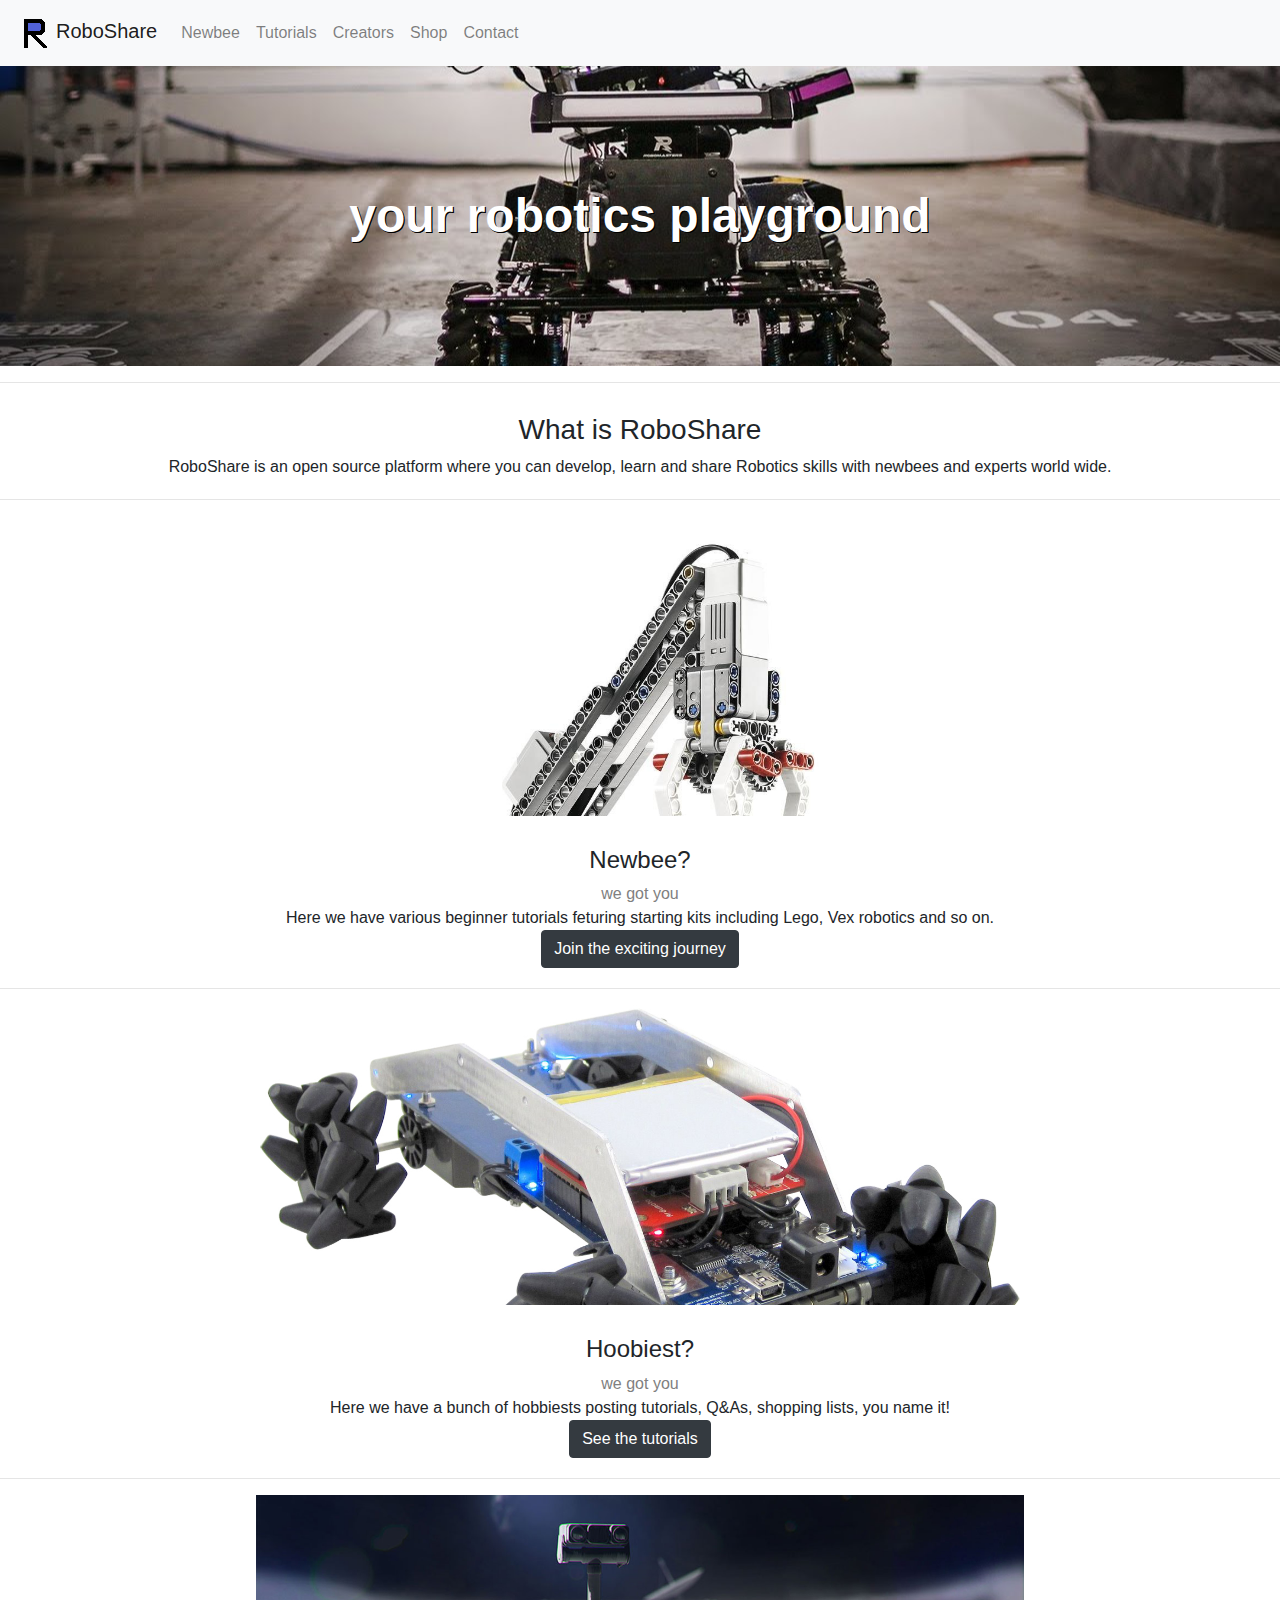
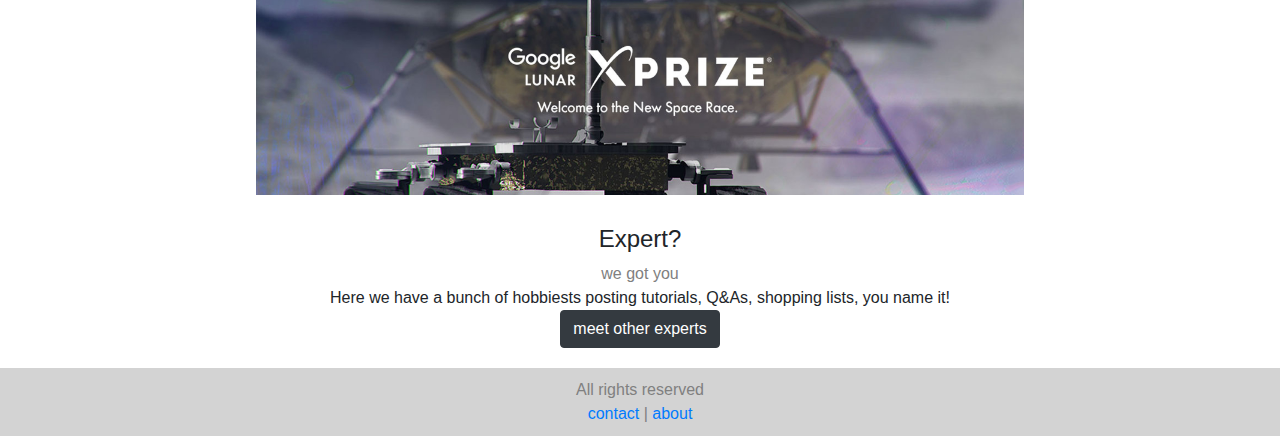
<file: index.html>
<!DOCTYPE html>
<html>
<head>
	<title>RoboShare</title>

	<meta name="viewport" content="width=device-width, initial-scale=1.0">
	<meta name="description" content="robotics for newbees">
  	<meta name="keywords" content="Robot,beginer">
  	<meta name="author" content="Zhuoiwei Zhang">

	<link rel="stylesheet" type="text/css" href="css/bootstrap.min.css">
	<link rel="stylesheet" type="text/css" href="css/main.css">	

	
	<link rel="stylesheet" type="text/css" href="css/lightbox.min.css">
	
</head>
<body>


	<nav class="navbar navbar-expand-lg navbar-light bg-light">

	  
	  <a class="navbar-brand" href="index.html"><img src="img/logo.png">RoboShare</a>
	  
	  <button class="navbar-toggler" type="button" data-toggle="collapse" data-target="#navbarNav" aria-controls="navbarNav" aria-expanded="false" aria-label="Toggle navigation">
	  	<span class="sr-only">(current)</span>
	    <span class="navbar-toggler-icon"></span>
	  </button>
	  
	  <div class="collapse navbar-collapse" id="navbarNav">
	    <ul class="navbar-nav">
	      <li class="nav-item">
	        <a class="nav-link" href="newbee.html">Newbee</a>
	      </li>
	      <li class="nav-item">
	        <a class="nav-link" href="tutorials.html">Tutorials</a>
	      </li>
	      <li class="nav-item">
	        <a class="nav-link" href="creators.html">Creators</a>
	      </li>
	      <li class="nav-item">
	        <a class="nav-link" href="shop.html">Shop</a>
	      </li>
	      <li class="nav-item">
	        <a class="nav-link" href="contact.html">Contact</a>
	      </li>
	    </ul>
	  </div>
	</nav>

	
	<div id="_wide">
		<p>your robotics playground</p>
	</div>


	<hr>
		<div class="_content">
			<h3>What is RoboShare</h3>
		<div>
			RoboShare is an open source platform where you can develop, learn and share Robotics skills with newbees and experts world wide.
		</div>
		</div>
	<hr>

	<div id="parallax-container">
		<img src="img/newbee.jpg" alt="USC" class="rellax-item" data-rellax-speed="4">

	</div>

	<div class="_content">
		<h4>Newbee?</h4>
		<div class="_footerline">we got you</div>
		<div>
			Here we have various beginner tutorials feturing starting kits including Lego, Vex robotics and so on.
		</div>

		<button type="button" class="btn btn-dark">
			<a href="newbee.html" class="_linkModifier2">Join the exciting journey</a>
		</button>
	</div>

	<hr>
	<div id="parallax-container">
		<img src="img/hobby.jpg" alt="USC" class="rellax-item" data-rellax-speed="1">
	</div>

	
	<div class="_content">
		<h4>Hoobiest?</h4>
		<div class="_footerline">we got you</div>
		<div>
			Here we have a bunch of hobbiests posting tutorials, Q&As, shopping lists, you name it!
		</div>

		<button type="button" class="btn btn-dark">
			<a href="tutorials.html" class="_linkModifier2">See the tutorials</a>
		</button>
	</div>

	<hr>
	<div id="parallax-container">
		<img src="img/expert.jpg" alt="USC" class="rellax-item" data-rellax-speed="0">
	</div>
	<div class="_content">
		<h4>Expert?</h4>
		<div class="_footerline">we got you</div>
		<div>
			Here we have a bunch of hobbiests posting tutorials, Q&As, shopping lists, you name it!
		</div>

		<button type="button" class="btn btn-dark">
			<a href="creators.html" class="_linkModifier2">meet other experts</a>
		</button>

	</div>
	
<div id="_footer">
	<div class="_footerline">
		All rights reserved
	</div>
	<div class="_footerline">
		<a href="contact.html">contact</a>
		 | 
		<a href="summary/a5.html">about</a>
	</div>
</div>



<script
  src="https://code.jquery.com/jquery-3.2.1.min.js"
  integrity="sha256-hwg4gsxgFZhOsEEamdOYGBf13FyQuiTwlAQgxVSNgt4="
  crossorigin="anonymous"></script>
<script type="" src="js/bootstrap.bundle.js"></script>

<script type="text/javascript" src="js/rellax.js"></script>
	
	<script type="text/javascript">
		var rellax = new Rellax('.rellax-item');
	</script>


	<script type="text/javascript" src="js/lightbox-plus-jquery.min.js"></script>



</body>
</html>
</file>
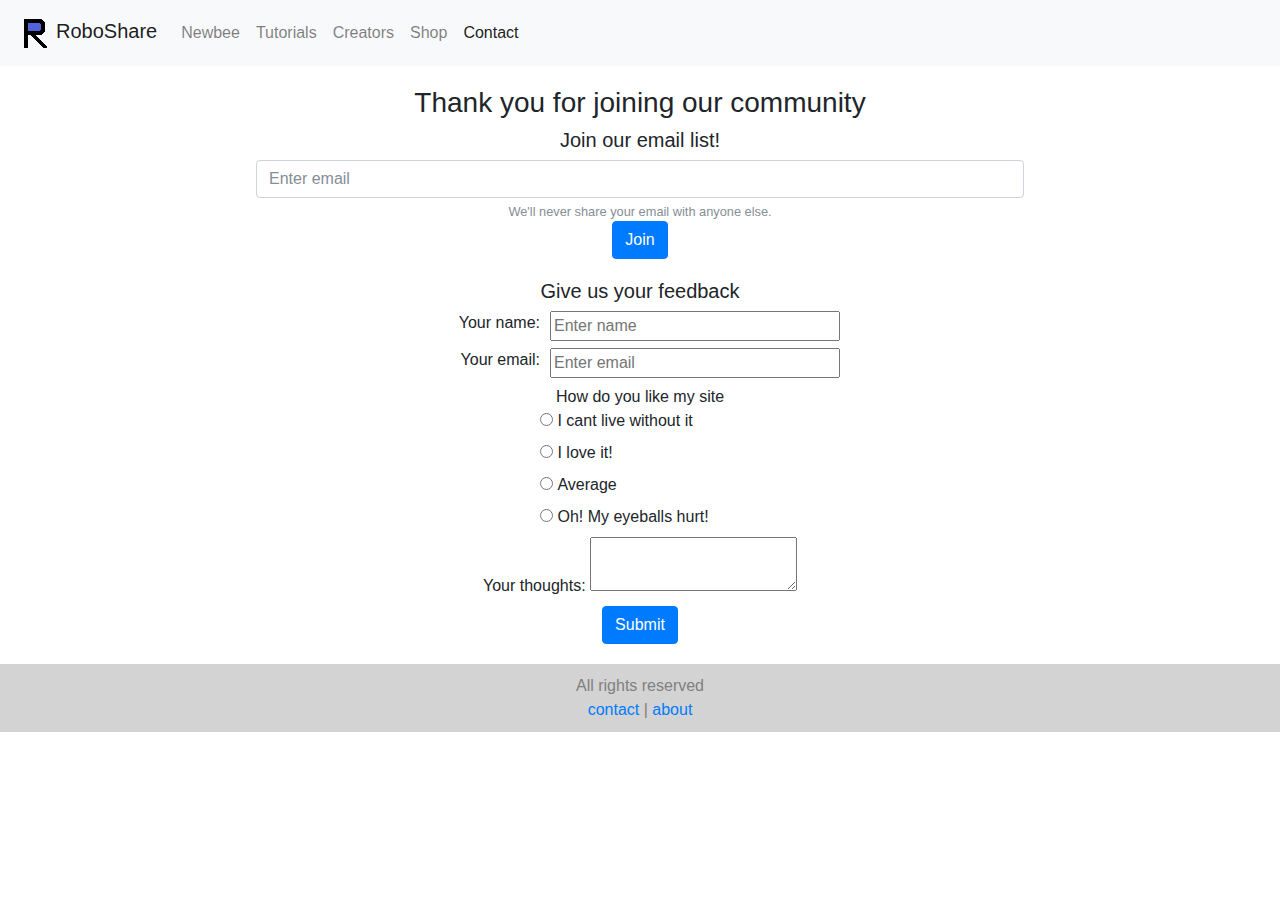
<file: contact.html>
<!DOCTYPE html>
<html>
<head>
	<title>RoboShare</title>
	<meta name="viewport" content="width=device-width, initial-scale=1.0">
	<meta name="description" content="robotics for newbees">
  	<meta name="keywords" content="Robot,beginer">
  	<meta name="author" content="Zhuoiwei Zhang">

	<link rel="stylesheet" type="text/css" href="css/bootstrap.min.css">
	<link rel="stylesheet" type="text/css" href="css/main.css">

	
</head>
<body>


	<nav class="navbar navbar-expand-lg navbar-light bg-light">

	  
	  <a class="navbar-brand" href="index.html"><img src="img/logo.png">RoboShare</a>
	  
	  <button class="navbar-toggler" type="button" data-toggle="collapse" data-target="#navbarNav" aria-controls="navbarNav" aria-expanded="false" aria-label="Toggle navigation">
	    <span class="navbar-toggler-icon"></span>
	  </button>
	  
	  <div class="collapse navbar-collapse" id="navbarNav">
	    <ul class="navbar-nav">
	      <li class="nav-item">
	        <a class="nav-link" href="newbee.html">Newbee<span class="sr-only">(current)</span></a>
	      </li>
	      <li class="nav-item">
	        <a class="nav-link" href="tutorials.html">Tutorials</a>
	      </li>
	      <li class="nav-item">
	        <a class="nav-link" href="creators.html">Creators</a>
	      </li>
	      <li class="nav-item">
	        <a class="nav-link" href="shop.html">Shop</a>
	      </li>
	      <li class="nav-item active">
	        <a class="nav-link" href="contact.html">Contact</a>
	      </li>
	    </ul>
	  </div>
	</nav>

	<div class="_content2">

		<h3>Thank you for joining our community</h3>

		<div id="mailForm">
			<h5>Join our email list!</h5>
			<input type="email" class="form-control" id="exampleInputEmail1" aria-describedby="emailHelp" placeholder="Enter email" required="">
		    
		    <small id="emailHelp" class="form-text text-muted">We'll never share your email with anyone else.</small>
			<button type="button" class="btn btn-primary" id="mailSubmit">Join</button>
		</div>
		
		<div id="mailSuccess" class="success">Success!</div>


		
	</div>

	<div id="form">
			<h5>Give us your feedback</h5>
			<div class="_formGroup">
				<label class="_formLabel">Your name: </label>
				<input type="name" class="_formInput" name="" placeholder="Enter name" required="">
				
			</div>

			<div class="_formGroup">
				<label class="_formLabel">Your email: </label>
				<input type="name" class="_formInput" name="" placeholder="Enter email" required="">	
			</div>

			<div>How do you like my site</div>
			<div class="_formRadioBox">
				
				<div class="_formRadio">
					<input type="radio" name="love" id="love1">	
					<label for="love1">I cant live without it</label>
				</div>

				<div class="_formRadio">
					<input type="radio" name="love" id="love2">	
					<label for="love2">I love it!</label>
				</div>
				
				<div class="_formRadio">
					<input type="radio" name="love" id="love3">	
					<label for="love3">Average</label>
				</div>

				<div class="_formRadio">
					<input type="radio" name="love" id="love4">	
					<label for="love4">Oh! My eyeballs hurt!</label>
				</div>
				
			</div>

		    <label>Your thoughts:</label>
			<textarea></textarea>

			<div>
				<button type="button" class="btn btn-primary" id="formSubmit">Submit</button>
			</div>
			
			<!-- <form>
			  <div class="form-group">
			    <label for="exampleInputEmail1">Your Name</label>
			    <input type="name" class="form-control" id="exampleInputEmail1" aria-describedby="emailHelp" placeholder="Enter email">
			  </div>
			  <div class="form-group">
			    <label for="exampleInputPassword1">Password</label>
			    <input type="password" class="form-control" id="exampleInputPassword1" placeholder="Password">
			  </div>
			  <div class="form-check">
			    <label class="form-check-label">
			      <input type="checkbox" class="form-check-input">
			      Check me out
			    </label>
			  </div>
			  <button type="submit" class="btn btn-primary" id="formSubmit">Submit</button>
			</form> -->
		</div>
		

		<div id="formSuccess" class="success">Success!</div>
	
<div id="_footer">
	<div class="_footerline">
		All rights reserved
	</div>
	<div class="_footerline">
		<a href="contact.html">contact</a>
		 | 
		<a href="summary/a5.html">about</a>
	</div>
</div>

<script
  src="https://code.jquery.com/jquery-3.2.1.min.js"
  integrity="sha256-hwg4gsxgFZhOsEEamdOYGBf13FyQuiTwlAQgxVSNgt4="
  crossorigin="anonymous"></script>
  <script type="" src="js/bootstrap.bundle.js"></script>

  <script type="text/javascript" src="js/main.js"></script>



</body>
</html>
</file>
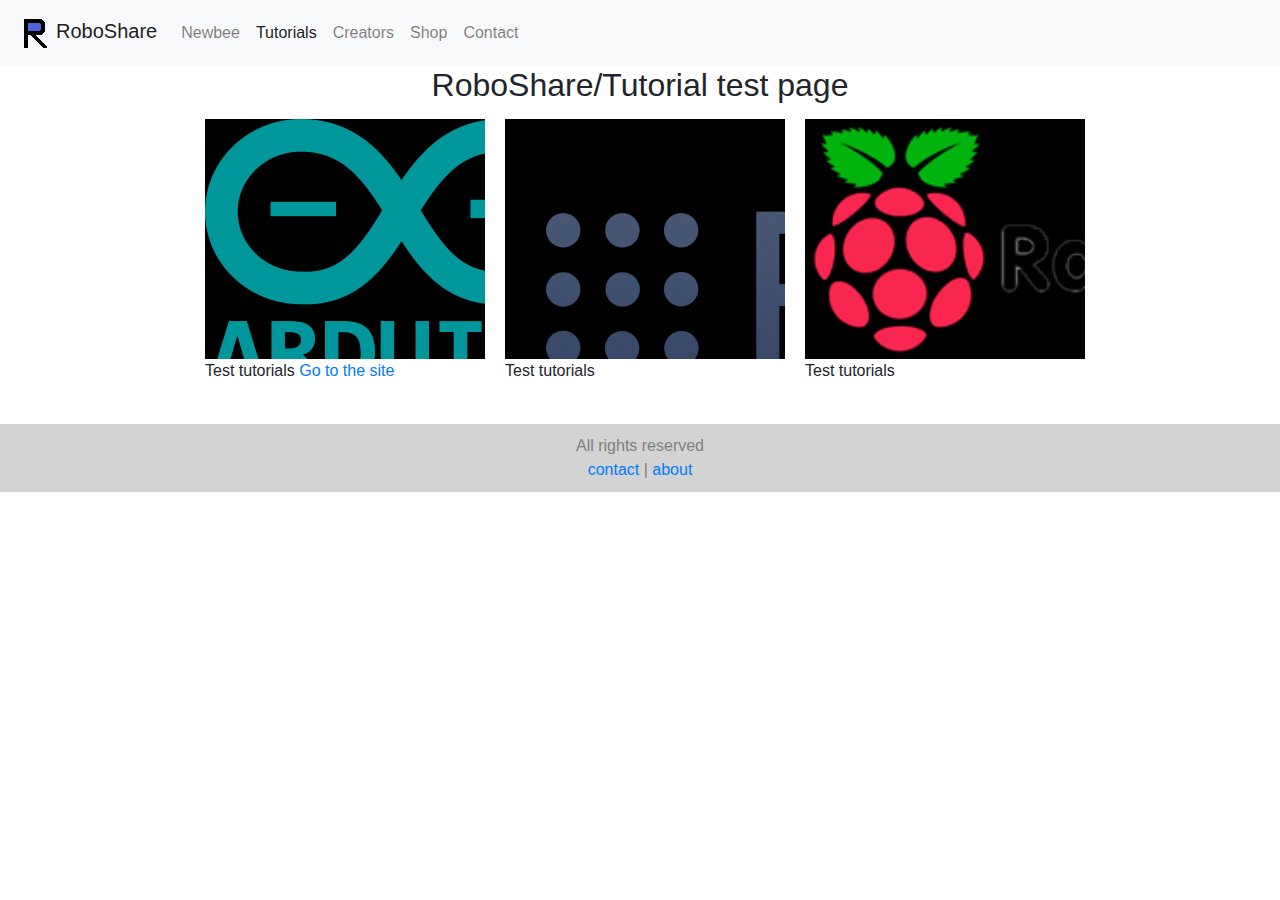
<file: tutorials.html>
<!DOCTYPE html>
<html>
<head>
	<title>RoboShare</title>
	<meta name="viewport" content="width=device-width, initial-scale=1.0">
	<meta name="description" content="robotics for newbees">
  	<meta name="keywords" content="Robot,beginer">
  	<meta name="author" content="Zhuoiwei Zhang">

	<link rel="stylesheet" type="text/css" href="css/bootstrap.min.css">
	<link rel="stylesheet" type="text/css" href="css/main.css">

	
</head>
<body>


	<nav class="navbar navbar-expand-lg navbar-light bg-light">

	  
	  <a class="navbar-brand" href="index.html"><img src="img/logo.png">RoboShare</a>
	  
	  <button class="navbar-toggler" type="button" data-toggle="collapse" data-target="#navbarNav" aria-controls="navbarNav" aria-expanded="false" aria-label="Toggle navigation">
	    <span class="navbar-toggler-icon"></span>
	  </button>
	  
	  <div class="collapse navbar-collapse" id="navbarNav">
	    <ul class="navbar-nav">
	      <li class="nav-item">
	        <a class="nav-link" href="newbee.html">Newbee<span class="sr-only">(current)</span></a>
	      </li>
	      <li class="nav-item active">
	        <a class="nav-link" href="tutorials.html">Tutorials</a>
	      </li>
	      <li class="nav-item">
	        <a class="nav-link" href="creators.html">Creators</a>
	      </li>
	      <li class="nav-item">
	        <a class="nav-link" href="shop.html">Shop</a>
	      </li>
	      <li class="nav-item">
	        <a class="nav-link" href="contact.html">Contact</a>
	      </li>
	    </ul>
	  </div>
	</nav>

	<h2 class="_testPage">RoboShare/Tutorial test page</h2>

	<div class="_tutorialBox">
		<div class="_tutorial">
			<div class="_tutorialPic">
				<img class="_img" src="img/arduino.png">
				<div class="_overlay">
					
					sdfdsf
				</div>

			</div>

			Test tutorials
			<a href="https://create.arduino.cc/projecthub">Go to the site</a>
		</div>

		<div class="_tutorial">
			<div class="_tutorialPic">
				<img class="_img" src="img/ros.png">
				<div class="_overlay">
					<a href="https://create.arduino.cc/projecthub">Go to the site</a>
					sdfdsf
				</div>

			</div>

			Test tutorials
		</div>

		<div class="_tutorial">
			<div class="_tutorialPic">
				<img class="_img" src="img/raspberry.png">
				<div class="_overlay">
					<a href="https://create.arduino.cc/projecthub">Go to the site</a>
					sdfdsf
				</div>

			</div>

			Test tutorials
		</div>

		<div class="_clear">
	
</div>
	</div>



<div id="_footer">
	<div class="_footerline">
		All rights reserved
	</div>
	<div class="_footerline">
		<a href="contact.html">contact</a>
		 | 
		<a href="summary/a5.html">about</a>
	</div>
</div>
<script
  src="https://code.jquery.com/jquery-3.2.1.min.js"
  integrity="sha256-hwg4gsxgFZhOsEEamdOYGBf13FyQuiTwlAQgxVSNgt4="
  crossorigin="anonymous"></script>	
<script type="" src="js/bootstrap.bundle.js"></script>





</body>
</html>
</file>
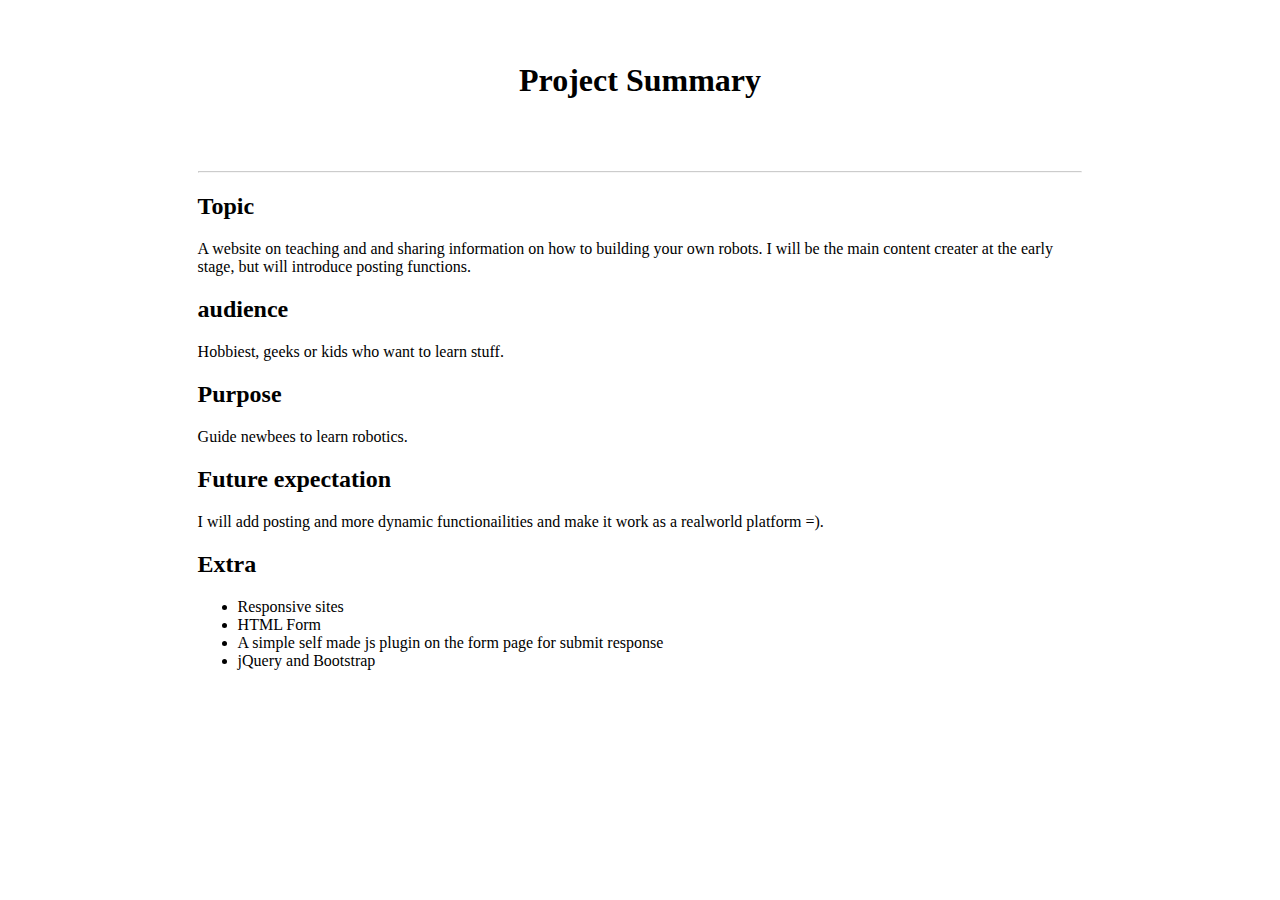
<file: summary/a5.html>
<!DOCTYPE html>
<html>
    <head>
        <meta charset="utf-8">
        <title></title>

        <style>
            hr{
                opacity: 50%;
            }
            #proposal{
                margin-left: 15%;
                margin-right: 15%;
            }

            #header{
                line-height: 140px;
                margin-top: 10px;
                text-align: center;
            }

            #wireframe{
                margin:auto;
            }
        </style>
    </head>
    <body>

        <div id="proposal">
            <h1 id="header">Project Summary</h1>
            <hr />
            <h2>Topic</h2>
            <div>
                A website on teaching and and sharing information on how to building your own robots. I will be the main content creater at the early stage, but will introduce posting functions.
            </div>

            <h2>audience</h2>
            <div>
                Hobbiest, geeks or kids who want to learn stuff.
            </div>

            <h2>Purpose</h2>
            <div>
                Guide newbees to learn robotics.
            </div>

            <h2>Future expectation</h2>
            <div>
                I will add posting and more dynamic functionailities and make it work as a realworld platform =).
            </div>

            <h2>Extra</h2>
            <ul>
                <li>Responsive sites</li>
                <li>HTML Form</li>
                <li>A simple self made js plugin on the form page for submit response</li>
                <li>jQuery and Bootstrap</li>

            </ul>



        </div>



    </body>
</html>
</file>
<file: css/main.css>
.testButton{
	background: grey;
}

#_wide{
	background-image: url("../img/top.jpeg");
	background-size: cover;
	background-position: center;
	background-repeat: no-repeat;
	filter: alpha(opacity=60);

	width: 100%;
	height: 300px;
	line-height: 300px;

	color: white;
	text-align: center;
	font-size: 3.0em;
	font-weight: bold;
	text-shadow: 1px 1px black,1px 1px black;

}

#parallax-container {
	width: 60%;
			height: 300px;

	margin: auto;

			overflow: hidden;
		}

#parallax-container img {
			width: 100%;
		}

#_footer{
	width: 100%;
	padding: 10px;

	text-align: center;
	margin: auto;
	margin-top: 20px;
	background-color: lightgrey;
}

#_movie{
	margin-top: 10px;
	width: 500px;
}

#formSuccess{
	display: none;
}

#mailSuccess{
	display: none;
}

#form{
	margin: auto;
	margin-top: 20px;

	width: 800px;
	text-align: center;
}

._testPage{
	margin: auto;
	width: 80%;
	text-align: center;
}

.success{
	font-family: "Arial";
	font-weight: bold;
	font-size: 1.5em;
	margin: 10px;
	color: lightblue;
	text-align: center;
}
._content{
	
	margin: auto;
	margin-top: 30px;
	margin-bottom: 20px;
	width: 80%;
	text-align: center;
}

._content2{
	
	margin: auto;
	margin-top: 20px;
	margin-bottom: 20px;
	width: 60%;
	text-align: center;
}

._grid{
	margin: auto;

	width: 800px;
}

._indexBox{
	width: 267px;

}

._footerline{
	font-weight: 0.8em;
	color: grey;
}

._linkModifier{
	color: black;
	text-decoration: none;
}

._linkModifier2{
	color: white;
	text-decoration: none;
}

._shortP{
	margin: auto;
	text-align: center;
	width: 60%;
}

._formGroup{
	margin: auto;
	margin-top: 5px;
	margin-bottom: 5px;
	padding-right: 200px;
}

._formLabel{
	width: 300px;
	text-align: right;
	margin-right: 10px;
}

._formInput{
	width: 290px;
	float: right;
}

._formRadioBox{
	width: 200px;
	margin: auto;
}

._formRadio{
	text-align:left;
}

/*tutorial*/
._tutorialBox{
	margin: auto;
	width: 900px;
}

._tutorial{
	width: 300px;
	height: 300px;
	padding: 15px;
	float: left;
}

._tutorialPic{
	width: 280px;
	height:240px;
        overflow:hidden;
        margin:auto;
        background-color: black;
}

._img{
	 margin:auto;
        min-height: 100%;

}

._tutorialPic:hover{
	opacity: 0.7;
}

._overlay{
	width: 280px;
	height:240px;

	background-color: darkgrey;
	color: white;

	text-align: center;
	line-height: 240px;

	display: none;
}

._tutorialPic:hover > .overlay{
	display: block;
}

._clear{
	clear: both;
}

@media (max-width: 991px){

#_wide{
	background-image: url("../img/top.jpeg");
	background-size: cover;
	background-position: center;
	background-repeat: no-repeat;

	width: 100%;
	height: 200px;
	line-height: 200px;

	color: white;
	text-align: center;
	font-size: 1.5em;
	font-weight: bold;
	text-shadow: 1px 1px black,1px 1px black;
}

#parallax-container {
	height: 200px;
	width: 70%;
	margin: auto;

	overflow: hidden;
}

#_movie{
	margin-top: 10px;
	width: 400px;
}

._grid{
	margin: auto;

	width: 600px;
}

._content2{
	
	margin: auto;
	margin-top: 20px;
	margin-bottom: 20px;
	width: 80%;
	text-align: center;
}

#form{
	margin: auto;
	margin-top: 20px;

	width: 600px;
	text-align: center;
}

._formGroup{
	margin: auto;
	margin-top: 5px;
	margin-bottom: 5px;
	padding-right: 100px;
}

._formLabel{
	width: 250px;
	text-align: right;
	margin-right: 10px;
}

._formInput{
	width: 240px;
	float: right;
}

._tutorialBox{
	margin: auto;
	width: 600px;
}

}

@media (max-width: 767px) {

#_wide{
	background-image: url("../img/top.jpeg");
	background-size: cover;
	background-position: center;
	background-repeat: no-repeat;

	width: 100%;
	height: 150px;
	line-height: 150px;

	color: white;
	text-align: center;
	font-size: 1.0em;
	font-weight: bold;
	text-shadow: 1px 1px black,1px 1px black;
}

#parallax-container {
	height: 140px;
	width: 80%;
	margin: auto;

	overflow: hidden;
}

._grid{
	margin: auto;

	width: 360px;
}

._content2{
	
	margin: auto;
	margin-top: 20px;
	margin-bottom: 20px;
	width: 95%;
	text-align: center;
}

#_movie{
	margin-top: 10px;
	width: 300px;
}

#form{
	margin: auto;
	margin-top: 20px;

	width: 100%;
	text-align: center;
}

._formGroup{
	margin: auto;
	margin-top: 5px;
	margin-bottom: 5px;
	padding-right: 20%;
}

._formLabel{
	width: 50%;
	text-align: right;
	margin-right: 3%;
}

._formInput{
	width: 47%;
	float: right;
}

._tutorialBox{
	margin: auto;
	width: 300px;
}

}
</file>
